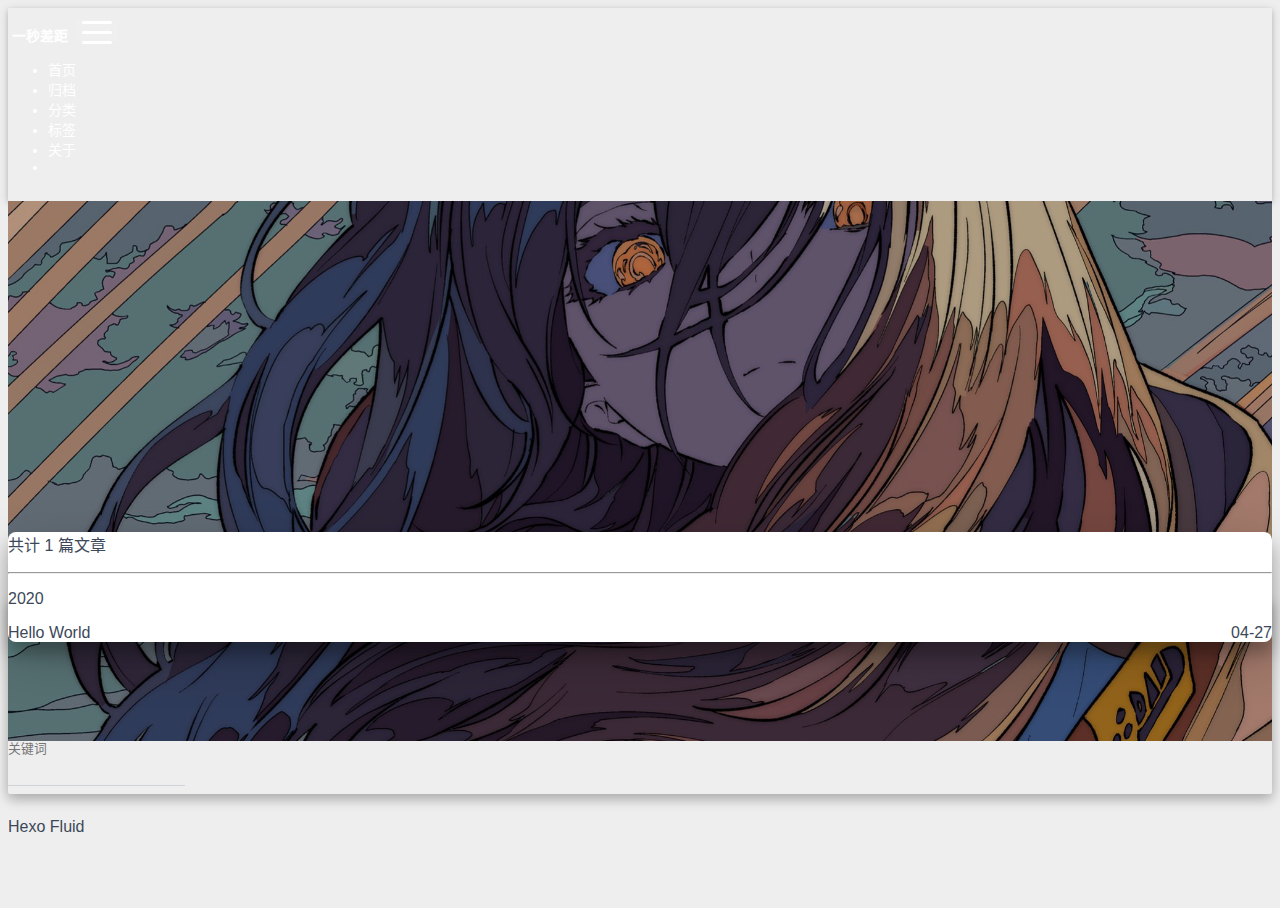
<file: archives/index.html>
<!DOCTYPE html>
<html lang="zh-CN">





<head>
  <meta charset="UTF-8">
  <link rel="apple-touch-icon" sizes="76x76" href="/img/avatar.png">
  <link rel="icon" type="image/png" href="/img/avatar.png">
  <meta name="viewport"
        content="width=device-width, initial-scale=1.0, maximum-scale=1.0, user-scalable=no, shrink-to-fit=no">
  <meta http-equiv="x-ua-compatible" content="ie=edge">
  
  <meta name="theme-color" content="#2f4154">
  <meta name="description" content="">
  <meta name="author" content="John Doe">
  <meta name="keywords" content="">
  <title>归档 - 一秒差距</title>

  <link  rel="stylesheet" href="https://cdn.staticfile.org/twitter-bootstrap/4.4.1/css/bootstrap.min.css" />
<link  rel="stylesheet" href="https://cdn.staticfile.org/github-markdown-css/4.0.0/github-markdown.min.css" />


  <link  rel="stylesheet" href="https://cdn.staticfile.org/highlight.js/9.18.1/styles/github-gist.min.css" />


<!-- 主题依赖的图标库，不要自行修改 -->

<link rel="stylesheet" href="//at.alicdn.com/t/font_1749284_fmb4a04yx8h.css">



<link rel="stylesheet" href="//at.alicdn.com/t/font_1736178_ijqayz9ro8k.css">




<link  rel="stylesheet" href="/css/main.css" />

<!-- 自定义样式保持在最底部 -->


<meta name="generator" content="Hexo 4.2.0"></head>


<body>
  <header style="height: 60vh;">
    <nav id="navbar" class="navbar fixed-top  navbar-expand-lg navbar-dark scrolling-navbar">
  <div class="container">
    <a class="navbar-brand"
       href="/">&nbsp;<strong>一秒差距</strong>&nbsp;</a>

    <button id="navbar-toggler-btn" class="navbar-toggler" type="button" data-toggle="collapse"
            data-target="#navbarSupportedContent"
            aria-controls="navbarSupportedContent" aria-expanded="false" aria-label="Toggle navigation">
      <div class="animated-icon"><span></span><span></span><span></span></div>
    </button>

    <!-- Collapsible content -->
    <div class="collapse navbar-collapse" id="navbarSupportedContent">
      <ul class="navbar-nav ml-auto text-center">
        
          
          
          
          <li class="nav-item">
            <a class="nav-link" href="/">
              <i class="iconfont icon-home-fill"></i>
              首页</a>
          </li>
        
          
          
          
          <li class="nav-item">
            <a class="nav-link" href="/archives/">
              <i class="iconfont icon-archive-fill"></i>
              归档</a>
          </li>
        
          
          
          
          <li class="nav-item">
            <a class="nav-link" href="/categories/">
              <i class="iconfont icon-category-fill"></i>
              分类</a>
          </li>
        
          
          
          
          <li class="nav-item">
            <a class="nav-link" href="/tags/">
              <i class="iconfont icon-tags-fill"></i>
              标签</a>
          </li>
        
          
          
          
          <li class="nav-item">
            <a class="nav-link" href="/about/">
              <i class="iconfont icon-user-fill"></i>
              关于</a>
          </li>
        
        
          <li class="nav-item" id="search-btn">
            <a class="nav-link" data-toggle="modal" data-target="#modalSearch">&nbsp;&nbsp;<i
                class="iconfont icon-search"></i>&nbsp;&nbsp;</a>
          </li>
        
      </ul>
    </div>
  </div>
</nav>

    <div class="view intro-2" id="background" parallax=true
         style="background: url('/img/banner.jpg') no-repeat center center;
           background-size: cover;">
      <div class="full-bg-img">
        <div class="mask flex-center" style="background-color: rgba(0, 0, 0, 0.3)">
          <div class="container text-center white-text fadeInUp">
            <span class="h2" id="subtitle">
              
            </span>

            
          </div>

          
        </div>
      </div>
    </div>
  </header>

  <main>
    
      <div class="container nopadding-md">
        <div class="py-5" id="board"
          >
          
          <div class="container">
            <div class="row">
              <div class="col-12 col-md-10 m-auto">
                

<div class="list-group">
  <p class="h4">共计 1 篇文章</p>
  <hr>
  
    
      
      <p class="h5">2020</p>
    
    <a href="/posts/4a17b156/" class="list-group-item list-group-item-action">
      <span class="archive-post-title">Hello World</span>
      <span style="float: right;">04-27</span>
    </a>
  
</div>



              </div>
            </div>
          </div>
        </div>
      </div>
    
  </main>

  
    <a id="scroll-top-button" href="#" role="button">
      <i class="iconfont icon-arrowup" aria-hidden="true"></i>
    </a>
  

  
    <div class="modal fade" id="modalSearch" tabindex="-1" role="dialog" aria-labelledby="ModalLabel"
     aria-hidden="true">
  <div class="modal-dialog modal-dialog-scrollable modal-lg" role="document">
    <div class="modal-content">
      <div class="modal-header text-center">
        <h4 class="modal-title w-100 font-weight-bold">搜索</h4>
        <button type="button" id="local-search-close" class="close" data-dismiss="modal" aria-label="Close">
          <span aria-hidden="true">&times;</span>
        </button>
      </div>
      <div class="modal-body mx-3">
        <div class="md-form mb-5">
          <input type="text" id="local-search-input" class="form-control validate">
          <label data-error="x" data-success="v"
                 for="local-search-input">关键词</label>
        </div>
        <div class="list-group" id="local-search-result"></div>
      </div>
    </div>
  </div>
</div>
  

  
    <!-- APlayer 音乐播放器 -->
    <div id="aplayer"></div>
    <script defer src="https://cdn.staticfile.org/aplayer/1.10.1/APlayer.min.js" ></script>
<link  rel="stylesheet" href="https://cdn.staticfile.org/aplayer/1.10.1/APlayer.min.css" />
<script type="text/javascript">
  var oldLoadAp = window.onload;
  window.onload = function () {
    oldLoadAp && oldLoadAp();

    new APlayer({
      container: document.getElementById('aplayer'),
      fixed: true,
      autoplay: 'false' === 'true',
      loop: 'all',
      order: 'list',
      theme: '#b7daff',
      preload: 'none',
      audio: [{"name":"彩虹","artist":"周杰伦","url":"/songs/彩虹-周杰伦.mp3","cover":"/img/zjl.jfif"}]
    });
  }
</script>

  

  

  <footer class="mt-5">
  <div class="text-center py-3">
    <div>
      <a href="https://hexo.io" target="_blank" rel="nofollow noopener"><span>Hexo</span></a>
      <i class="iconfont icon-love"></i>
      <a href="https://github.com/fluid-dev/hexo-theme-fluid" target="_blank" rel="nofollow noopener">
        <span>Fluid</span></a>
    </div>
    

    

    
  </div>
</footer>

<!-- SCRIPTS -->
<script  src="https://cdn.staticfile.org/jquery/3.4.1/jquery.min.js" ></script>
<script  src="https://cdn.staticfile.org/twitter-bootstrap/4.4.1/js/bootstrap.min.js" ></script>
<script  src="/js/main.js" ></script>


  <script  src="/js/lazyload.js" ></script>





  <script defer src="https://cdn.staticfile.org/clipboard.js/2.0.6/clipboard.min.js" ></script>
  <script  src="/js/clipboard-use.js" ></script>






<!-- Plugins -->



  <script  src="https://cdn.staticfile.org/typed.js/2.0.11/typed.min.js" ></script>
  <script>
    var typed = new Typed('#subtitle', {
      strings: [
        '  ',
        "归档&nbsp;",
      ],
      cursorChar: "_",
      typeSpeed: 70,
      loop: false,
    });
    typed.stop();
    $(document).ready(function () {
      $(".typed-cursor").addClass("h2");
      typed.start();
    });
  </script>



  <script  src="https://cdn.staticfile.org/anchor-js/4.2.2/anchor.min.js" ></script>
  <script>
    anchors.options = {
      placement: "right",
      visible: "hover",
      
    };
    var el = "h1,h2,h3,h4,h5,h6".split(",");
    var res = [];
    for (item of el) {
      res.push(".markdown-body > " + item)
    }
    anchors.add(res.join(", "))
  </script>



  <script  src="/js/local-search.js" ></script>
  <script>
    var path = "/local-search.xml";
    var inputArea = document.querySelector("#local-search-input");
    inputArea.onclick = function () {
      searchFunc(path, 'local-search-input', 'local-search-result');
      this.onclick = null
    }
  </script>




















</body>
</html>
</file>
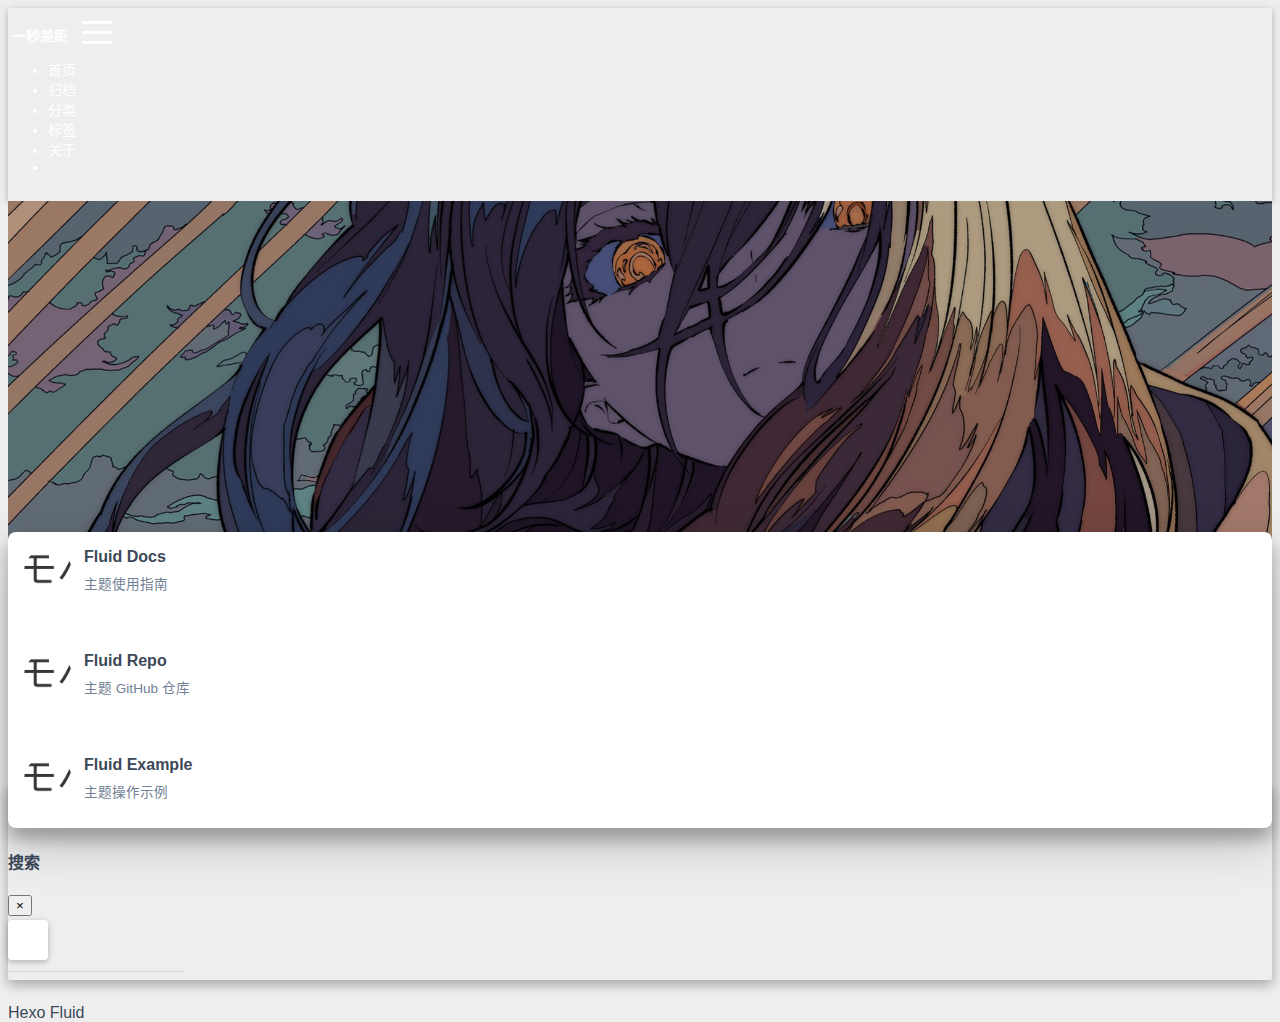
<file: links/index.html>
<!DOCTYPE html>
<html lang="zh-CN">





<head>
  <meta charset="UTF-8">
  <link rel="apple-touch-icon" sizes="76x76" href="/img/avatar.png">
  <link rel="icon" type="image/png" href="/img/avatar.png">
  <meta name="viewport"
        content="width=device-width, initial-scale=1.0, maximum-scale=1.0, user-scalable=no, shrink-to-fit=no">
  <meta http-equiv="x-ua-compatible" content="ie=edge">
  
  <meta name="theme-color" content="#2f4154">
  <meta name="description" content="">
  <meta name="author" content="John Doe">
  <meta name="keywords" content="">
  <title>友链 - 一秒差距</title>

  <link  rel="stylesheet" href="https://cdn.staticfile.org/twitter-bootstrap/4.4.1/css/bootstrap.min.css" />
<link  rel="stylesheet" href="https://cdn.staticfile.org/github-markdown-css/4.0.0/github-markdown.min.css" />


  <link  rel="stylesheet" href="https://cdn.staticfile.org/highlight.js/9.18.1/styles/github-gist.min.css" />


<!-- 主题依赖的图标库，不要自行修改 -->

<link rel="stylesheet" href="//at.alicdn.com/t/font_1749284_fmb4a04yx8h.css">



<link rel="stylesheet" href="//at.alicdn.com/t/font_1736178_ijqayz9ro8k.css">




<link  rel="stylesheet" href="/css/main.css" />

<!-- 自定义样式保持在最底部 -->


<meta name="generator" content="Hexo 4.2.0"></head>


<body>
  <header style="height: 60vh;">
    <nav id="navbar" class="navbar fixed-top  navbar-expand-lg navbar-dark scrolling-navbar">
  <div class="container">
    <a class="navbar-brand"
       href="/">&nbsp;<strong>一秒差距</strong>&nbsp;</a>

    <button id="navbar-toggler-btn" class="navbar-toggler" type="button" data-toggle="collapse"
            data-target="#navbarSupportedContent"
            aria-controls="navbarSupportedContent" aria-expanded="false" aria-label="Toggle navigation">
      <div class="animated-icon"><span></span><span></span><span></span></div>
    </button>

    <!-- Collapsible content -->
    <div class="collapse navbar-collapse" id="navbarSupportedContent">
      <ul class="navbar-nav ml-auto text-center">
        
          
          
          
          <li class="nav-item">
            <a class="nav-link" href="/">
              <i class="iconfont icon-home-fill"></i>
              首页</a>
          </li>
        
          
          
          
          <li class="nav-item">
            <a class="nav-link" href="/archives/">
              <i class="iconfont icon-archive-fill"></i>
              归档</a>
          </li>
        
          
          
          
          <li class="nav-item">
            <a class="nav-link" href="/categories/">
              <i class="iconfont icon-category-fill"></i>
              分类</a>
          </li>
        
          
          
          
          <li class="nav-item">
            <a class="nav-link" href="/tags/">
              <i class="iconfont icon-tags-fill"></i>
              标签</a>
          </li>
        
          
          
          
          <li class="nav-item">
            <a class="nav-link" href="/about/">
              <i class="iconfont icon-user-fill"></i>
              关于</a>
          </li>
        
        
          <li class="nav-item" id="search-btn">
            <a class="nav-link" data-toggle="modal" data-target="#modalSearch">&nbsp;&nbsp;<i
                class="iconfont icon-search"></i>&nbsp;&nbsp;</a>
          </li>
        
      </ul>
    </div>
  </div>
</nav>

    <div class="view intro-2" id="background" parallax=true
         style="background: url('/img/banner.jpg') no-repeat center center;
           background-size: cover;">
      <div class="full-bg-img">
        <div class="mask flex-center" style="background-color: rgba(0, 0, 0, 0.3)">
          <div class="container text-center white-text fadeInUp">
            <span class="h2" id="subtitle">
              
            </span>

            
          </div>

          
        </div>
      </div>
    </div>
  </header>

  <main>
    
      <div class="container nopadding-md">
        <div class="py-5" id="board"
          >
          
          <div class="container">
            <div class="row">
              <div class="col-12 col-md-10 m-auto">
                

<div class="row links">
  
    
    <div class="card col-lg-4 col-md-6 col-sm-12">
      <a href="https://hexo.fluid-dev.com/docs/" class="card-body hover-with-bg" target="_blank" rel="noopener">
        <div class="card-content">
          
            <div class="link-avatar my-auto">
              <img src="/img/favicon.png" srcset="/img/loading.gif" alt="Fluid Docs" />
            </div>
          
          <div class="link-text">
            <div class="link-title">Fluid Docs</div>
            <div class="link-intro">主题使用指南</div>
          </div>
        </div>
      </a>
    </div>
  
    
    <div class="card col-lg-4 col-md-6 col-sm-12">
      <a href="https://github.com/fluid-dev/hexo-theme-fluid" class="card-body hover-with-bg" target="_blank" rel="noopener">
        <div class="card-content">
          
            <div class="link-avatar my-auto">
              <img src="/img/favicon.png" srcset="/img/loading.gif" alt="Fluid Repo" />
            </div>
          
          <div class="link-text">
            <div class="link-title">Fluid Repo</div>
            <div class="link-intro">主题 GitHub 仓库</div>
          </div>
        </div>
      </a>
    </div>
  
    
    <div class="card col-lg-4 col-md-6 col-sm-12">
      <a href="https://hexo.fluid-dev.com/docs/example/" class="card-body hover-with-bg" target="_blank" rel="noopener">
        <div class="card-content">
          
            <div class="link-avatar my-auto">
              <img src="/img/favicon.png" srcset="/img/loading.gif" alt="Fluid Example" />
            </div>
          
          <div class="link-text">
            <div class="link-title">Fluid Example</div>
            <div class="link-intro">主题操作示例</div>
          </div>
        </div>
      </a>
    </div>
  
</div>

              </div>
            </div>
          </div>
        </div>
      </div>
    
  </main>

  
    <a id="scroll-top-button" href="#" role="button">
      <i class="iconfont icon-arrowup" aria-hidden="true"></i>
    </a>
  

  
    <div class="modal fade" id="modalSearch" tabindex="-1" role="dialog" aria-labelledby="ModalLabel"
     aria-hidden="true">
  <div class="modal-dialog modal-dialog-scrollable modal-lg" role="document">
    <div class="modal-content">
      <div class="modal-header text-center">
        <h4 class="modal-title w-100 font-weight-bold">搜索</h4>
        <button type="button" id="local-search-close" class="close" data-dismiss="modal" aria-label="Close">
          <span aria-hidden="true">&times;</span>
        </button>
      </div>
      <div class="modal-body mx-3">
        <div class="md-form mb-5">
          <input type="text" id="local-search-input" class="form-control validate">
          <label data-error="x" data-success="v"
                 for="local-search-input">关键词</label>
        </div>
        <div class="list-group" id="local-search-result"></div>
      </div>
    </div>
  </div>
</div>
  

  
    <!-- APlayer 音乐播放器 -->
    <div id="aplayer"></div>
    <script defer src="https://cdn.staticfile.org/aplayer/1.10.1/APlayer.min.js" ></script>
<link  rel="stylesheet" href="https://cdn.staticfile.org/aplayer/1.10.1/APlayer.min.css" />
<script type="text/javascript">
  var oldLoadAp = window.onload;
  window.onload = function () {
    oldLoadAp && oldLoadAp();

    new APlayer({
      container: document.getElementById('aplayer'),
      fixed: true,
      autoplay: 'false' === 'true',
      loop: 'all',
      order: 'list',
      theme: '#b7daff',
      preload: 'none',
      audio: [{"name":"彩虹","artist":"周杰伦","url":"/songs/彩虹-周杰伦.mp3","cover":"/img/zjl.jfif"}]
    });
  }
</script>

  

  

  <footer class="mt-5">
  <div class="text-center py-3">
    <div>
      <a href="https://hexo.io" target="_blank" rel="nofollow noopener"><span>Hexo</span></a>
      <i class="iconfont icon-love"></i>
      <a href="https://github.com/fluid-dev/hexo-theme-fluid" target="_blank" rel="nofollow noopener">
        <span>Fluid</span></a>
    </div>
    

    

    
  </div>
</footer>

<!-- SCRIPTS -->
<script  src="https://cdn.staticfile.org/jquery/3.4.1/jquery.min.js" ></script>
<script  src="https://cdn.staticfile.org/twitter-bootstrap/4.4.1/js/bootstrap.min.js" ></script>
<script  src="/js/main.js" ></script>


  <script  src="/js/lazyload.js" ></script>





  <script defer src="https://cdn.staticfile.org/clipboard.js/2.0.6/clipboard.min.js" ></script>
  <script  src="/js/clipboard-use.js" ></script>






<!-- Plugins -->



  <script  src="https://cdn.staticfile.org/typed.js/2.0.11/typed.min.js" ></script>
  <script>
    var typed = new Typed('#subtitle', {
      strings: [
        '  ',
        "友情链接&nbsp;",
      ],
      cursorChar: "_",
      typeSpeed: 70,
      loop: false,
    });
    typed.stop();
    $(document).ready(function () {
      $(".typed-cursor").addClass("h2");
      typed.start();
    });
  </script>



  <script  src="https://cdn.staticfile.org/anchor-js/4.2.2/anchor.min.js" ></script>
  <script>
    anchors.options = {
      placement: "right",
      visible: "hover",
      
    };
    var el = "h1,h2,h3,h4,h5,h6".split(",");
    var res = [];
    for (item of el) {
      res.push(".markdown-body > " + item)
    }
    anchors.add(res.join(", "))
  </script>



  <script  src="/js/local-search.js" ></script>
  <script>
    var path = "/local-search.xml";
    var inputArea = document.querySelector("#local-search-input");
    inputArea.onclick = function () {
      searchFunc(path, 'local-search-input', 'local-search-result');
      this.onclick = null
    }
  </script>




















</body>
</html>
</file>
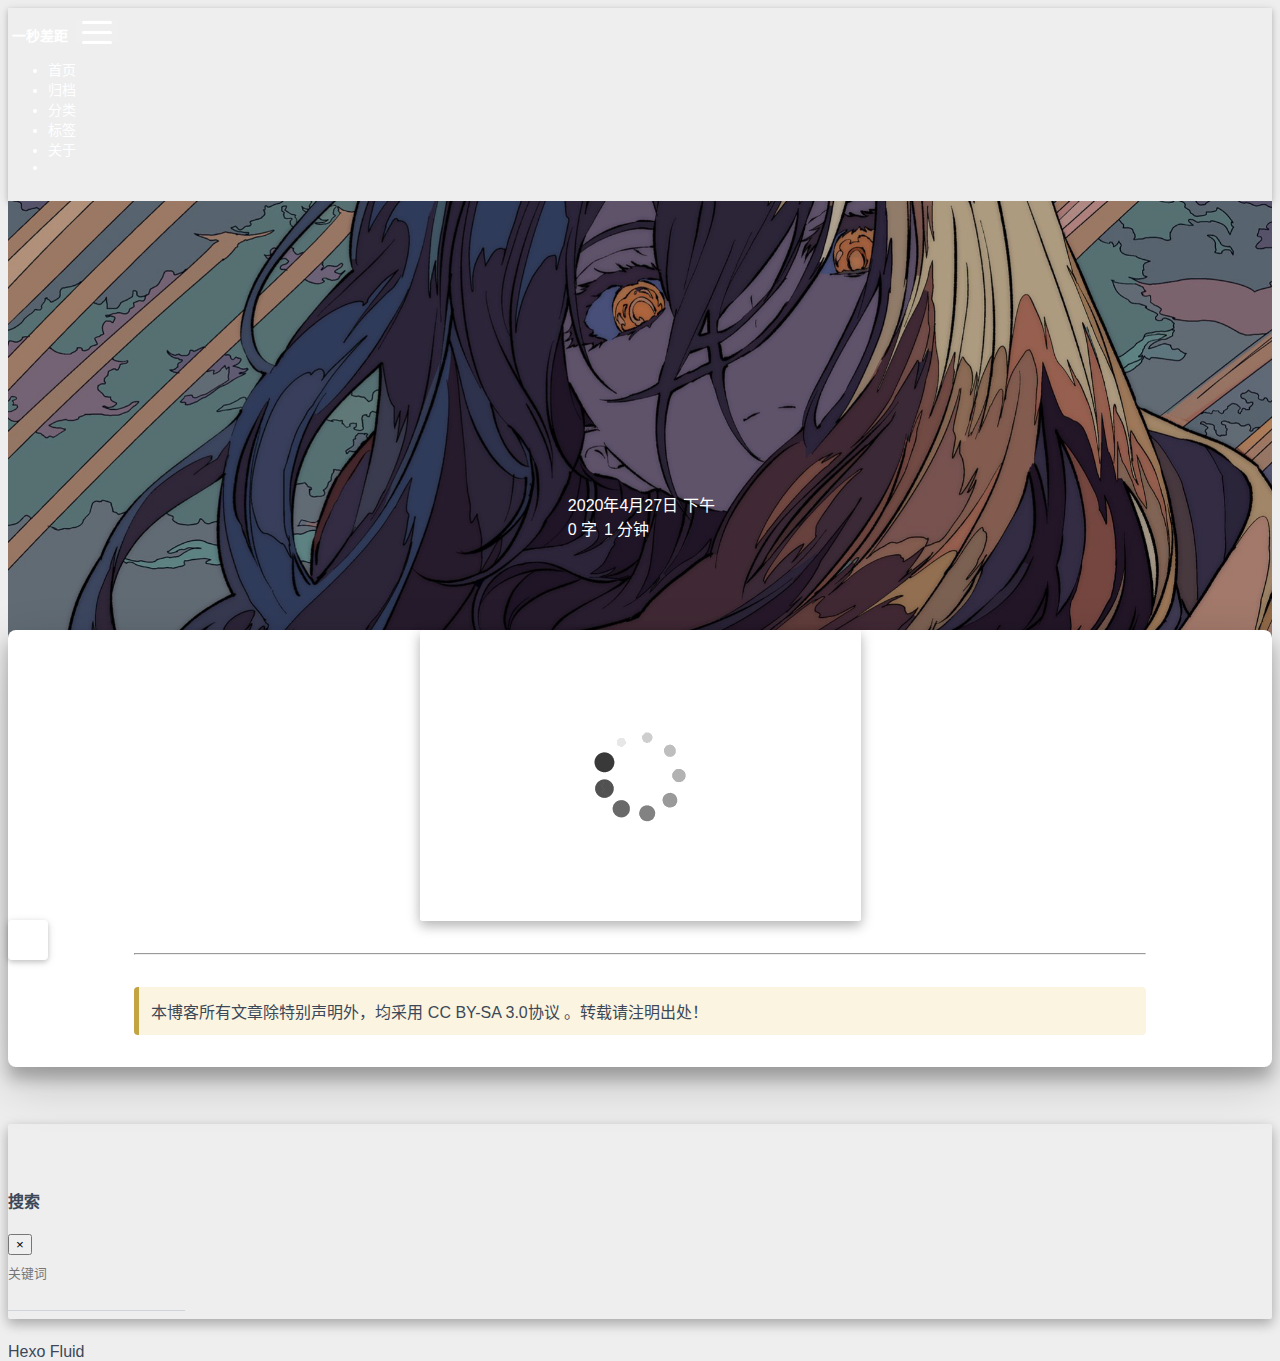
<file: posts/4a17b156/index.html>
<!DOCTYPE html>
<html lang="zh-CN">





<head>
  <meta charset="UTF-8">
  <link rel="apple-touch-icon" sizes="76x76" href="/img/avatar.png">
  <link rel="icon" type="image/png" href="/img/avatar.png">
  <meta name="viewport"
        content="width=device-width, initial-scale=1.0, maximum-scale=1.0, user-scalable=no, shrink-to-fit=no">
  <meta http-equiv="x-ua-compatible" content="ie=edge">
  
  <meta name="theme-color" content="#2f4154">
  <meta name="description" content="">
  <meta name="author" content="John Doe">
  <meta name="keywords" content="">
  <title>Hello World - 一秒差距</title>

  <link  rel="stylesheet" href="https://cdn.staticfile.org/twitter-bootstrap/4.4.1/css/bootstrap.min.css" />
<link  rel="stylesheet" href="https://cdn.staticfile.org/github-markdown-css/4.0.0/github-markdown.min.css" />


  <link  rel="stylesheet" href="https://cdn.staticfile.org/highlight.js/9.18.1/styles/github-gist.min.css" />


<!-- 主题依赖的图标库，不要自行修改 -->

<link rel="stylesheet" href="//at.alicdn.com/t/font_1749284_fmb4a04yx8h.css">



<link rel="stylesheet" href="//at.alicdn.com/t/font_1736178_ijqayz9ro8k.css">




<link  rel="stylesheet" href="/css/main.css" />

<!-- 自定义样式保持在最底部 -->


<meta name="generator" content="Hexo 4.2.0"></head>


<body>
  <header style="height: 70vh;">
    <nav id="navbar" class="navbar fixed-top  navbar-expand-lg navbar-dark scrolling-navbar">
  <div class="container">
    <a class="navbar-brand"
       href="/">&nbsp;<strong>一秒差距</strong>&nbsp;</a>

    <button id="navbar-toggler-btn" class="navbar-toggler" type="button" data-toggle="collapse"
            data-target="#navbarSupportedContent"
            aria-controls="navbarSupportedContent" aria-expanded="false" aria-label="Toggle navigation">
      <div class="animated-icon"><span></span><span></span><span></span></div>
    </button>

    <!-- Collapsible content -->
    <div class="collapse navbar-collapse" id="navbarSupportedContent">
      <ul class="navbar-nav ml-auto text-center">
        
          
          
          
          <li class="nav-item">
            <a class="nav-link" href="/">
              <i class="iconfont icon-home-fill"></i>
              首页</a>
          </li>
        
          
          
          
          <li class="nav-item">
            <a class="nav-link" href="/archives/">
              <i class="iconfont icon-archive-fill"></i>
              归档</a>
          </li>
        
          
          
          
          <li class="nav-item">
            <a class="nav-link" href="/categories/">
              <i class="iconfont icon-category-fill"></i>
              分类</a>
          </li>
        
          
          
          
          <li class="nav-item">
            <a class="nav-link" href="/tags/">
              <i class="iconfont icon-tags-fill"></i>
              标签</a>
          </li>
        
          
          
          
          <li class="nav-item">
            <a class="nav-link" href="/about/">
              <i class="iconfont icon-user-fill"></i>
              关于</a>
          </li>
        
        
          <li class="nav-item" id="search-btn">
            <a class="nav-link" data-toggle="modal" data-target="#modalSearch">&nbsp;&nbsp;<i
                class="iconfont icon-search"></i>&nbsp;&nbsp;</a>
          </li>
        
      </ul>
    </div>
  </div>
</nav>

    <div class="view intro-2" id="background" parallax=true
         style="background: url('/img/banner.jpg') no-repeat center center;
           background-size: cover;">
      <div class="full-bg-img">
        <div class="mask flex-center" style="background-color: rgba(0, 0, 0, 0.3)">
          <div class="container text-center white-text fadeInUp">
            <span class="h2" id="subtitle">
              
            </span>

            
              
                <div class="mt-3 post-meta">
                  <i class="iconfont icon-date-fill" aria-hidden="true"></i>
                  <time datetime="2020-04-27 16:02">
                    2020年4月27日 下午
                  </time>
                </div>
              

              <div class="mt-1">
                
                  
                  <span class="post-meta mr-2">
                    <i class="iconfont icon-chart"></i>
                    0 字
                  </span>
                

                
                  
                  <span class="post-meta mr-2">
                      <i class="iconfont icon-clock-fill"></i>
                    
                    
                    1
                     分钟
                  </span>
                

                
              </div>
            
          </div>

          
        </div>
      </div>
    </div>
  </header>

  <main>
    
      

<div class="container-fluid">
  <div class="row">
    <div class="d-none d-lg-block col-lg-2"></div>
    <div class="col-lg-8 nopadding-md">
      <div class="container nopadding-md" id="board-ctn">
        <div class="py-5" id="board">
          <div class="post-content mx-auto" id="post">
            
            <article class="markdown-body">
              <p><img src="https://i.loli.net/2020/04/27/gHTor3zfKsSdO8Y.png" srcset="/img/loading.gif" alt="001.jpg"></p>

            </article>
            <hr>
            <div>
              <div class="post-metas mb-3">
                
                
              </div>
              
                <p class="note note-warning">本博客所有文章除特别声明外，均采用 <a href="https://zh.wikipedia.org/wiki/Wikipedia:CC_BY-SA_3.0%E5%8D%8F%E8%AE%AE%E6%96%87%E6%9C%AC" target="_blank" rel="nofollow noopener noopener">CC BY-SA 3.0协议</a> 。转载请注明出处！</p>
              
              
                <div class="post-prevnext row">
                  <div class="post-prev col-6">
                    
                    
                  </div>
                  <div class="post-next col-6">
                    
                    
                  </div>
                </div>
              
            </div>

            
          </div>
        </div>
      </div>
    </div>
    
      <div class="d-none d-lg-block col-lg-2 toc-container" id="toc-ctn">
        <div id="toc">
  <p class="toc-header"><i class="iconfont icon-list"></i>&nbsp;目录</p>
  <div id="tocbot"></div>
</div>

      </div>
    
  </div>
</div>

<!-- Custom -->


    
  </main>

  
    <a id="scroll-top-button" href="#" role="button">
      <i class="iconfont icon-arrowup" aria-hidden="true"></i>
    </a>
  

  
    <div class="modal fade" id="modalSearch" tabindex="-1" role="dialog" aria-labelledby="ModalLabel"
     aria-hidden="true">
  <div class="modal-dialog modal-dialog-scrollable modal-lg" role="document">
    <div class="modal-content">
      <div class="modal-header text-center">
        <h4 class="modal-title w-100 font-weight-bold">搜索</h4>
        <button type="button" id="local-search-close" class="close" data-dismiss="modal" aria-label="Close">
          <span aria-hidden="true">&times;</span>
        </button>
      </div>
      <div class="modal-body mx-3">
        <div class="md-form mb-5">
          <input type="text" id="local-search-input" class="form-control validate">
          <label data-error="x" data-success="v"
                 for="local-search-input">关键词</label>
        </div>
        <div class="list-group" id="local-search-result"></div>
      </div>
    </div>
  </div>
</div>
  

  
    <!-- APlayer 音乐播放器 -->
    <div id="aplayer"></div>
    <script defer src="https://cdn.staticfile.org/aplayer/1.10.1/APlayer.min.js" ></script>
<link  rel="stylesheet" href="https://cdn.staticfile.org/aplayer/1.10.1/APlayer.min.css" />
<script type="text/javascript">
  var oldLoadAp = window.onload;
  window.onload = function () {
    oldLoadAp && oldLoadAp();

    new APlayer({
      container: document.getElementById('aplayer'),
      fixed: true,
      autoplay: 'false' === 'true',
      loop: 'all',
      order: 'list',
      theme: '#b7daff',
      preload: 'none',
      audio: [{"name":"彩虹","artist":"周杰伦","url":"/songs/彩虹-周杰伦.mp3","cover":"/img/zjl.jfif"}]
    });
  }
</script>

  

  

  <footer class="mt-5">
  <div class="text-center py-3">
    <div>
      <a href="https://hexo.io" target="_blank" rel="nofollow noopener"><span>Hexo</span></a>
      <i class="iconfont icon-love"></i>
      <a href="https://github.com/fluid-dev/hexo-theme-fluid" target="_blank" rel="nofollow noopener">
        <span>Fluid</span></a>
    </div>
    

    

    
  </div>
</footer>

<!-- SCRIPTS -->
<script  src="https://cdn.staticfile.org/jquery/3.4.1/jquery.min.js" ></script>
<script  src="https://cdn.staticfile.org/twitter-bootstrap/4.4.1/js/bootstrap.min.js" ></script>
<script  src="/js/main.js" ></script>


  <script  src="/js/lazyload.js" ></script>



  
  <script  src="https://cdn.staticfile.org/tocbot/4.11.1/tocbot.min.js" ></script>
  <script>
    $(document).ready(function () {
      var boardCtn = $('#board-ctn');
      var boardTop = boardCtn.offset().top;

      tocbot.init({
        tocSelector: '#tocbot',
        contentSelector: '.post-content',
        headingSelector: 'h1,h2,h3,h4,h5,h6',
        linkClass: 'tocbot-link',
        activeLinkClass: 'tocbot-active-link',
        listClass: 'tocbot-list',
        isCollapsedClass: 'tocbot-is-collapsed',
        collapsibleClass: 'tocbot-is-collapsible',
        collapseDepth: 0,
        scrollSmooth: true,
        headingsOffset: -boardTop
      });
      if ($('.toc-list-item').length > 0) {
        $('#toc').css('visibility', 'visible');
      }
    });
  </script>





  <script defer src="https://cdn.staticfile.org/clipboard.js/2.0.6/clipboard.min.js" ></script>
  <script  src="/js/clipboard-use.js" ></script>






<!-- Plugins -->



  <script  src="https://cdn.staticfile.org/typed.js/2.0.11/typed.min.js" ></script>
  <script>
    var typed = new Typed('#subtitle', {
      strings: [
        '  ',
        "Hello World&nbsp;",
      ],
      cursorChar: "_",
      typeSpeed: 70,
      loop: false,
    });
    typed.stop();
    $(document).ready(function () {
      $(".typed-cursor").addClass("h2");
      typed.start();
    });
  </script>



  <script  src="https://cdn.staticfile.org/anchor-js/4.2.2/anchor.min.js" ></script>
  <script>
    anchors.options = {
      placement: "right",
      visible: "hover",
      
    };
    var el = "h1,h2,h3,h4,h5,h6".split(",");
    var res = [];
    for (item of el) {
      res.push(".markdown-body > " + item)
    }
    anchors.add(res.join(", "))
  </script>



  <script  src="/js/local-search.js" ></script>
  <script>
    var path = "/local-search.xml";
    var inputArea = document.querySelector("#local-search-input");
    inputArea.onclick = function () {
      searchFunc(path, 'local-search-input', 'local-search-result');
      this.onclick = null
    }
  </script>



  <script  src="https://cdn.staticfile.org/fancybox/3.5.7/jquery.fancybox.min.js" ></script>
  <link  rel="stylesheet" href="https://cdn.staticfile.org/fancybox/3.5.7/jquery.fancybox.min.css" />

  <script>
    $('#post img:not(.no-zoom img, img[no-zoom]), img[zoom]').each(
      function () {
        var element = document.createElement('a');
        $(element).attr('data-fancybox', 'images');
        $(element).attr('href', $(this).attr('src'));
        $(this).wrap(element);
      }
    );
  </script>


















</body>
</html>
</file>
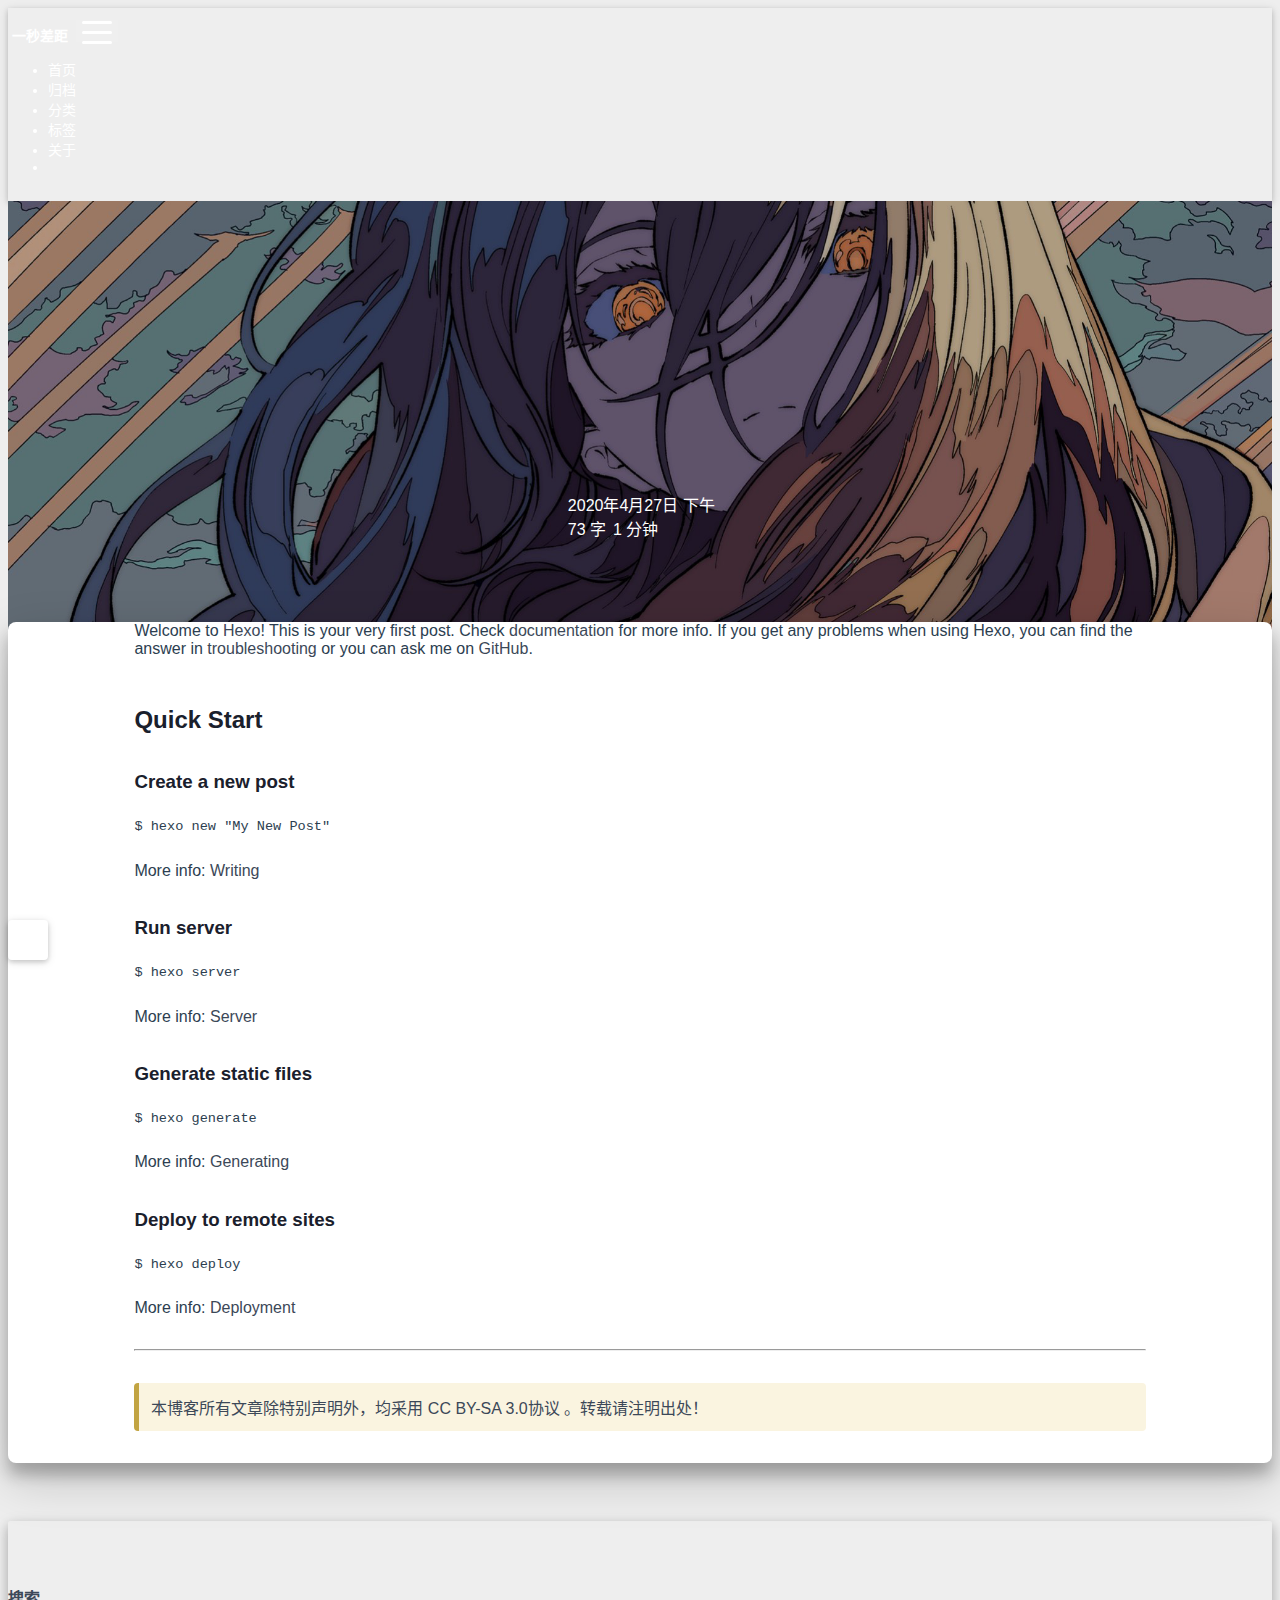
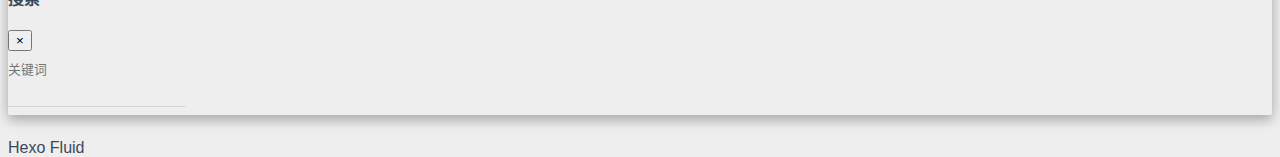
<file: 2020/04/27/hello-world/index.html>
<!DOCTYPE html>
<html lang="zh-CN">





<head>
  <meta charset="UTF-8">
  <link rel="apple-touch-icon" sizes="76x76" href="/img/avatar.png">
  <link rel="icon" type="image/png" href="/img/avatar.png">
  <meta name="viewport"
        content="width=device-width, initial-scale=1.0, maximum-scale=1.0, user-scalable=no, shrink-to-fit=no">
  <meta http-equiv="x-ua-compatible" content="ie=edge">
  
  <meta name="theme-color" content="#2f4154">
  <meta name="description" content="">
  <meta name="author" content="John Doe">
  <meta name="keywords" content="">
  <title>Hello World - 一秒差距</title>

  <link  rel="stylesheet" href="https://cdn.staticfile.org/twitter-bootstrap/4.4.1/css/bootstrap.min.css" />
<link  rel="stylesheet" href="https://cdn.staticfile.org/github-markdown-css/4.0.0/github-markdown.min.css" />


  <link  rel="stylesheet" href="https://cdn.staticfile.org/highlight.js/9.18.1/styles/github-gist.min.css" />


<!-- 主题依赖的图标库，不要自行修改 -->

<link rel="stylesheet" href="//at.alicdn.com/t/font_1749284_fmb4a04yx8h.css">



<link rel="stylesheet" href="//at.alicdn.com/t/font_1736178_ijqayz9ro8k.css">




<link  rel="stylesheet" href="/css/main.css" />

<!-- 自定义样式保持在最底部 -->


<meta name="generator" content="Hexo 4.2.0"></head>


<body>
  <header style="height: 70vh;">
    <nav id="navbar" class="navbar fixed-top  navbar-expand-lg navbar-dark scrolling-navbar">
  <div class="container">
    <a class="navbar-brand"
       href="/">&nbsp;<strong>一秒差距</strong>&nbsp;</a>

    <button id="navbar-toggler-btn" class="navbar-toggler" type="button" data-toggle="collapse"
            data-target="#navbarSupportedContent"
            aria-controls="navbarSupportedContent" aria-expanded="false" aria-label="Toggle navigation">
      <div class="animated-icon"><span></span><span></span><span></span></div>
    </button>

    <!-- Collapsible content -->
    <div class="collapse navbar-collapse" id="navbarSupportedContent">
      <ul class="navbar-nav ml-auto text-center">
        
          
          
          
          <li class="nav-item">
            <a class="nav-link" href="/">
              <i class="iconfont icon-home-fill"></i>
              首页</a>
          </li>
        
          
          
          
          <li class="nav-item">
            <a class="nav-link" href="/archives/">
              <i class="iconfont icon-archive-fill"></i>
              归档</a>
          </li>
        
          
          
          
          <li class="nav-item">
            <a class="nav-link" href="/categories/">
              <i class="iconfont icon-category-fill"></i>
              分类</a>
          </li>
        
          
          
          
          <li class="nav-item">
            <a class="nav-link" href="/tags/">
              <i class="iconfont icon-tags-fill"></i>
              标签</a>
          </li>
        
          
          
          
          <li class="nav-item">
            <a class="nav-link" href="/about/">
              <i class="iconfont icon-user-fill"></i>
              关于</a>
          </li>
        
        
          <li class="nav-item" id="search-btn">
            <a class="nav-link" data-toggle="modal" data-target="#modalSearch">&nbsp;&nbsp;<i
                class="iconfont icon-search"></i>&nbsp;&nbsp;</a>
          </li>
        
      </ul>
    </div>
  </div>
</nav>

    <div class="view intro-2" id="background" parallax=true
         style="background: url('/img/banner.jpg') no-repeat center center;
           background-size: cover;">
      <div class="full-bg-img">
        <div class="mask flex-center" style="background-color: rgba(0, 0, 0, 0.3)">
          <div class="container text-center white-text fadeInUp">
            <span class="h2" id="subtitle">
              
            </span>

            
              
                <div class="mt-3 post-meta">
                  <i class="iconfont icon-date-fill" aria-hidden="true"></i>
                  <time datetime="2020-04-27 16:02">
                    2020年4月27日 下午
                  </time>
                </div>
              

              <div class="mt-1">
                
                  
                  <span class="post-meta mr-2">
                    <i class="iconfont icon-chart"></i>
                    73 字
                  </span>
                

                
                  
                  <span class="post-meta mr-2">
                      <i class="iconfont icon-clock-fill"></i>
                    
                    
                    1
                     分钟
                  </span>
                

                
              </div>
            
          </div>

          
        </div>
      </div>
    </div>
  </header>

  <main>
    
      

<div class="container-fluid">
  <div class="row">
    <div class="d-none d-lg-block col-lg-2"></div>
    <div class="col-lg-8 nopadding-md">
      <div class="container nopadding-md" id="board-ctn">
        <div class="py-5" id="board">
          <div class="post-content mx-auto" id="post">
            
            <article class="markdown-body">
              <p>Welcome to <a href="https://hexo.io/" target="_blank" rel="noopener">Hexo</a>! This is your very first post. Check <a href="https://hexo.io/docs/" target="_blank" rel="noopener">documentation</a> for more info. If you get any problems when using Hexo, you can find the answer in <a href="https://hexo.io/docs/troubleshooting.html" target="_blank" rel="noopener">troubleshooting</a> or you can ask me on <a href="https://github.com/hexojs/hexo/issues" target="_blank" rel="noopener">GitHub</a>.</p>
<h2 id="Quick-Start"><a href="#Quick-Start" class="headerlink" title="Quick Start"></a>Quick Start</h2><h3 id="Create-a-new-post"><a href="#Create-a-new-post" class="headerlink" title="Create a new post"></a>Create a new post</h3><pre><code class="hljs bash">$ hexo new <span class="hljs-string">"My New Post"</span></code></pre>

<p>More info: <a href="https://hexo.io/docs/writing.html" target="_blank" rel="noopener">Writing</a></p>
<h3 id="Run-server"><a href="#Run-server" class="headerlink" title="Run server"></a>Run server</h3><pre><code class="hljs bash">$ hexo server</code></pre>

<p>More info: <a href="https://hexo.io/docs/server.html" target="_blank" rel="noopener">Server</a></p>
<h3 id="Generate-static-files"><a href="#Generate-static-files" class="headerlink" title="Generate static files"></a>Generate static files</h3><pre><code class="hljs bash">$ hexo generate</code></pre>

<p>More info: <a href="https://hexo.io/docs/generating.html" target="_blank" rel="noopener">Generating</a></p>
<h3 id="Deploy-to-remote-sites"><a href="#Deploy-to-remote-sites" class="headerlink" title="Deploy to remote sites"></a>Deploy to remote sites</h3><pre><code class="hljs bash">$ hexo deploy</code></pre>

<p>More info: <a href="https://hexo.io/docs/one-command-deployment.html" target="_blank" rel="noopener">Deployment</a></p>

            </article>
            <hr>
            <div>
              <div class="post-metas mb-3">
                
                
              </div>
              
                <p class="note note-warning">本博客所有文章除特别声明外，均采用 <a href="https://zh.wikipedia.org/wiki/Wikipedia:CC_BY-SA_3.0%E5%8D%8F%E8%AE%AE%E6%96%87%E6%9C%AC" target="_blank" rel="nofollow noopener noopener">CC BY-SA 3.0协议</a> 。转载请注明出处！</p>
              
              
                <div class="post-prevnext row">
                  <div class="post-prev col-6">
                    
                    
                  </div>
                  <div class="post-next col-6">
                    
                    
                  </div>
                </div>
              
            </div>

            
          </div>
        </div>
      </div>
    </div>
    
      <div class="d-none d-lg-block col-lg-2 toc-container" id="toc-ctn">
        <div id="toc">
  <p class="toc-header"><i class="iconfont icon-list"></i>&nbsp;目录</p>
  <div id="tocbot"></div>
</div>

      </div>
    
  </div>
</div>

<!-- Custom -->


    
  </main>

  
    <a id="scroll-top-button" href="#" role="button">
      <i class="iconfont icon-arrowup" aria-hidden="true"></i>
    </a>
  

  
    <div class="modal fade" id="modalSearch" tabindex="-1" role="dialog" aria-labelledby="ModalLabel"
     aria-hidden="true">
  <div class="modal-dialog modal-dialog-scrollable modal-lg" role="document">
    <div class="modal-content">
      <div class="modal-header text-center">
        <h4 class="modal-title w-100 font-weight-bold">搜索</h4>
        <button type="button" id="local-search-close" class="close" data-dismiss="modal" aria-label="Close">
          <span aria-hidden="true">&times;</span>
        </button>
      </div>
      <div class="modal-body mx-3">
        <div class="md-form mb-5">
          <input type="text" id="local-search-input" class="form-control validate">
          <label data-error="x" data-success="v"
                 for="local-search-input">关键词</label>
        </div>
        <div class="list-group" id="local-search-result"></div>
      </div>
    </div>
  </div>
</div>
  

  
    <!-- APlayer 音乐播放器 -->
    <div id="aplayer"></div>
    <script defer src="https://cdn.staticfile.org/aplayer/1.10.1/APlayer.min.js" ></script>
<link  rel="stylesheet" href="https://cdn.staticfile.org/aplayer/1.10.1/APlayer.min.css" />
<script type="text/javascript">
  var oldLoadAp = window.onload;
  window.onload = function () {
    oldLoadAp && oldLoadAp();

    new APlayer({
      container: document.getElementById('aplayer'),
      fixed: true,
      autoplay: 'false' === 'true',
      loop: 'all',
      order: 'list',
      theme: '#b7daff',
      preload: 'none',
      audio: [{"name":"彩虹","artist":"周杰伦","url":"/songs/彩虹-周杰伦.mp3","cover":"/img/zjl.jfif"}]
    });
  }
</script>

  

  

  <footer class="mt-5">
  <div class="text-center py-3">
    <div>
      <a href="https://hexo.io" target="_blank" rel="nofollow noopener"><span>Hexo</span></a>
      <i class="iconfont icon-love"></i>
      <a href="https://github.com/fluid-dev/hexo-theme-fluid" target="_blank" rel="nofollow noopener">
        <span>Fluid</span></a>
    </div>
    

    

    
  </div>
</footer>

<!-- SCRIPTS -->
<script  src="https://cdn.staticfile.org/jquery/3.4.1/jquery.min.js" ></script>
<script  src="https://cdn.staticfile.org/twitter-bootstrap/4.4.1/js/bootstrap.min.js" ></script>
<script  src="/js/main.js" ></script>


  <script  src="/js/lazyload.js" ></script>



  
  <script  src="https://cdn.staticfile.org/tocbot/4.11.1/tocbot.min.js" ></script>
  <script>
    $(document).ready(function () {
      var boardCtn = $('#board-ctn');
      var boardTop = boardCtn.offset().top;

      tocbot.init({
        tocSelector: '#tocbot',
        contentSelector: '.post-content',
        headingSelector: 'h1,h2,h3,h4,h5,h6',
        linkClass: 'tocbot-link',
        activeLinkClass: 'tocbot-active-link',
        listClass: 'tocbot-list',
        isCollapsedClass: 'tocbot-is-collapsed',
        collapsibleClass: 'tocbot-is-collapsible',
        collapseDepth: 0,
        scrollSmooth: true,
        headingsOffset: -boardTop
      });
      if ($('.toc-list-item').length > 0) {
        $('#toc').css('visibility', 'visible');
      }
    });
  </script>





  <script defer src="https://cdn.staticfile.org/clipboard.js/2.0.6/clipboard.min.js" ></script>
  <script  src="/js/clipboard-use.js" ></script>






<!-- Plugins -->



  <script  src="https://cdn.staticfile.org/typed.js/2.0.11/typed.min.js" ></script>
  <script>
    var typed = new Typed('#subtitle', {
      strings: [
        '  ',
        "Hello World&nbsp;",
      ],
      cursorChar: "_",
      typeSpeed: 70,
      loop: false,
    });
    typed.stop();
    $(document).ready(function () {
      $(".typed-cursor").addClass("h2");
      typed.start();
    });
  </script>



  <script  src="https://cdn.staticfile.org/anchor-js/4.2.2/anchor.min.js" ></script>
  <script>
    anchors.options = {
      placement: "right",
      visible: "hover",
      
    };
    var el = "h1,h2,h3,h4,h5,h6".split(",");
    var res = [];
    for (item of el) {
      res.push(".markdown-body > " + item)
    }
    anchors.add(res.join(", "))
  </script>



  <script  src="/js/local-search.js" ></script>
  <script>
    var path = "/local-search.xml";
    var inputArea = document.querySelector("#local-search-input");
    inputArea.onclick = function () {
      searchFunc(path, 'local-search-input', 'local-search-result');
      this.onclick = null
    }
  </script>



  <script  src="https://cdn.staticfile.org/fancybox/3.5.7/jquery.fancybox.min.js" ></script>
  <link  rel="stylesheet" href="https://cdn.staticfile.org/fancybox/3.5.7/jquery.fancybox.min.css" />

  <script>
    $('#post img:not(.no-zoom img, img[no-zoom]), img[zoom]').each(
      function () {
        var element = document.createElement('a');
        $(element).attr('data-fancybox', 'images');
        $(element).attr('href', $(this).attr('src'));
        $(this).wrap(element);
      }
    );
  </script>


















</body>
</html>
</file>
<file: css/main.css>
html,
body {
  font-size: 16px;
  font-family: "SF Pro SC", "SF Pro Text", "SF Pro Icons", PingFang SC, Lantinghei SC, Microsoft Yahei, Hiragino Sans GB, Microsoft Sans Serif, WenQuanYi Micro Hei, sans-serif;
}
html,
body,
header,
.view {
  height: 100%;
  overflow-wrap: break-word;
}
body {
  background-color: #eee;
  color: #3c4858;
}
body a {
  color: #3c4858;
  text-decoration: none;
  cursor: pointer;
  transition-duration: 0.2s;
  transition-timing-function: ease-in-out;
}
body a:hover {
  color: #1abc9c;
  text-decoration: none;
  transition-duration: 0.2s;
  transition-timing-function: ease-in-out;
}
img[srcset] {
  object-fit: cover;
}
.hover-with-bg {
  display: inline-block;
  padding: 0.45rem;
}
.hover-with-bg:hover {
  background-color: #ebedef;
  transition-duration: 0.2s;
  transition-timing-function: ease-in-out;
  border-radius: 0.15rem;
}
.visitors {
  font-size: 0.8em;
  padding: 0.45rem;
  float: right;
}
#board {
  position: relative;
  margin-top: -2rem;
  background-color: #fff;
  border-radius: 0.5rem;
  z-index: 3;
  -webkit-box-shadow: 0 12px 15px 0 rgba(0,0,0,0.24), 0 17px 50px 0 rgba(0,0,0,0.19);
  box-shadow: 0 12px 15px 0 rgba(0,0,0,0.24), 0 17px 50px 0 rgba(0,0,0,0.19);
}
.view {
  position: relative;
  overflow: hidden;
  cursor: default;
}
.view .mask {
  position: absolute;
  width: 100%;
  height: 100%;
  background-color: rgba(0,0,0,0.3);
}
.container-fluid {
  padding-left: 0;
  padding-right: 0;
}
.container-fluid .row {
  margin-left: 0;
  margin-right: 0;
}
.flex-center {
  display: -webkit-box;
  display: -ms-flexbox;
  display: flex;
  -webkit-box-align: center;
  -ms-flex-align: center;
  align-items: center;
  -webkit-box-pack: center;
  -ms-flex-pack: center;
  justify-content: center;
  height: 100%;
}
.white-text {
  color: #fff;
}
.fadeInUp {
  -webkit-animation-name: fadeInUp;
  animation-name: fadeInUp;
}
@media (max-width: 767px) {
  header .h2 {
    font-size: 1.5rem;
  }
  .nopadding-md {
    padding-left: 0 !important;
    padding-right: 0 !important;
  }
}
#local-search-result .search-list-title {
  border-left: 3px solid #0d47a1;
}
#local-search-result .search-list-content {
  padding: 0 1.25rem;
}
.page-content strong,
post-content strong {
  font-weight: bold;
}
.copy-btn {
  display: inline-block;
  cursor: pointer;
  border-radius: 0.1rem;
  border: none;
  background-color: transparent;
  -webkit-user-select: none;
  -moz-user-select: none;
  -ms-user-select: none;
  user-select: none;
  -webkit-appearance: none;
  font-size: 0.75rem;
  line-height: 1;
  font-weight: bold;
  outline: none;
  -webkit-transition: opacity 0.2s ease-in-out;
  -o-transition: opacity 0.2s ease-in-out;
  transition: opacity 0.2s ease-in-out;
  padding: 0.25rem;
  position: absolute;
  right: 0.5rem;
  top: 0.25rem;
  opacity: 0;
}
.copy-btn > i {
  font-size: 0.75rem;
  font-weight: 400;
}
.copy-btn > span {
  margin-left: 5px;
}
.copy-btn-dark {
  color: #6a737d;
}
.copy-btn-light {
  color: #bababa;
}
.markdown-body pre:hover > .copy-btn {
  opacity: 0.9;
}
.markdown-body pre:hover > .copy-btn,
.markdown-body pre:not(:hover) > .copy-btn {
  outline: none;
}
.hidden-mobile {
  display: block;
}
.visible-mobile {
  display: none;
}
@media (max-width: 575px) {
  .hidden-mobile {
    display: none;
  }
  .visible-mobile {
    display: block;
  }
}
.scroll-down-bar {
  position: absolute;
  width: 100%;
  height: 6rem;
  text-align: center;
  cursor: pointer;
  bottom: 0;
}
.scroll-down-bar i {
  font-size: 2rem;
  font-weight: bold;
  display: inline-block;
  position: relative;
  padding-top: 2rem;
  color: #fff;
  -webkit-transform: translateZ(0);
  -moz-transform: translateZ(0);
  -ms-transform: translateZ(0);
  -o-transform: translateZ(0);
  transform: translateZ(0);
  -webkit-animation: scroll-down 1.5s infinite;
  animation: scroll-down 1.5s infinite;
}
#scroll-top-button {
  position: fixed;
  background: #fff;
  border-radius: 4px;
  min-width: 40px;
  min-height: 40px;
  bottom: -60px;
  -webkit-transition: bottom 0.3s ease;
  -moz-transform: bottom 0.3s ease;
  -ms-transform: bottom 0.3s ease;
  -o-transform: bottom 0.3s ease;
  transition: bottom 0.3s ease;
  outline: none;
  display: flex;
  display: -webkit-flex;
  align-items: center;
  -webkit-box-shadow: 0 2px 5px 0 rgba(0,0,0,0.16), 0 2px 10px 0 rgba(0,0,0,0.12);
  box-shadow: 0 2px 5px 0 rgba(0,0,0,0.16), 0 2px 10px 0 rgba(0,0,0,0.12);
}
#scroll-top-button i {
  font-size: 1.75rem;
  margin: auto;
  color: #718096;
  -webkit-transform: translateZ(0);
  -moz-transform: translateZ(0);
  -ms-transform: translateZ(0);
  -o-transform: translateZ(0);
  transform: translateZ(0);
}
#scroll-top-button:hover i,
#scroll-top-button:active i {
  -webkit-animation-name: scroll-top;
  animation-name: scroll-top;
  -webkit-animation-duration: 1s;
  animation-duration: 1s;
  -webkit-animation-delay: 0.1s;
  animation-delay: 0.1s;
  -webkit-animation-timing-function: ease-in-out;
  animation-timing-function: ease-in-out;
  -webkit-animation-iteration-count: infinite;
  animation-iteration-count: infinite;
  -webkit-animation-fill-mode: forwards;
  animation-fill-mode: forwards;
  -webkit-animation-direction: alternate;
  animation-direction: alternate;
}
.animated-icon {
  width: 30px;
  height: 20px;
  position: relative;
  margin: 0;
  -webkit-transform: rotate(0deg);
  -moz-transform: rotate(0deg);
  -o-transform: rotate(0deg);
  transform: rotate(0deg);
  -webkit-transition: 0.5s ease-in-out;
  -moz-transition: 0.5s ease-in-out;
  -o-transition: 0.5s ease-in-out;
  transition: 0.5s ease-in-out;
  cursor: pointer;
}
.animated-icon span {
  display: block;
  position: absolute;
  height: 3px;
  width: 100%;
  border-radius: 9px;
  opacity: 1;
  left: 0;
  -webkit-transform: rotate(0deg);
  -moz-transform: rotate(0deg);
  -o-transform: rotate(0deg);
  transform: rotate(0deg);
  -webkit-transition: 0.25s ease-in-out;
  -moz-transition: 0.25s ease-in-out;
  -o-transition: 0.25s ease-in-out;
  transition: 0.25s ease-in-out;
  background: #fff;
}
.animated-icon span:nth-child(1) {
  top: 0;
}
.animated-icon span:nth-child(2) {
  top: 10px;
}
.animated-icon span:nth-child(3) {
  top: 20px;
}
.animated-icon.open span:nth-child(1) {
  top: 11px;
  -webkit-transform: rotate(135deg);
  -moz-transform: rotate(135deg);
  -o-transform: rotate(135deg);
  transform: rotate(135deg);
}
.animated-icon.open span:nth-child(2) {
  opacity: 0;
  left: -60px;
}
.animated-icon.open span:nth-child(3) {
  top: 11px;
  -webkit-transform: rotate(-135deg);
  -moz-transform: rotate(-135deg);
  -o-transform: rotate(-135deg);
  transform: rotate(-135deg);
}
.qr-trigger {
  cursor: pointer;
  position: relative;
}
.qr-trigger:hover .qr-img {
  display: block;
  transition: all 0.3s;
}
.qr-img {
  max-width: 200px;
  position: absolute;
  right: -100px;
  z-index: 99;
  display: none;
  box-shadow: 0 0 20px -5px rgba(158,158,158,0.2);
}
a.beian-icp {
  font-weight: 300;
}
a.beian-police {
  position: relative;
  overflow: hidden;
  display: inline-flex;
  align-items: center;
  justify-content: center;
}
a.beian-police img {
  margin: 0 3px;
  width: 18px;
  height: 18px;
}
@media (max-width: 320px) {
  a.beian-police span.beian-police-sep {
    display: none;
  }
}
@-moz-keyframes fadeInUp {
  from {
    opacity: 0;
    -webkit-transform: translate3d(0, 100%, 0);
    transform: translate3d(0, 100%, 0);
  }
  to {
    opacity: 1;
    -webkit-transform: translate3d(0, 0, 0);
    transform: translate3d(0, 0, 0);
  }
}
@-webkit-keyframes fadeInUp {
  from {
    opacity: 0;
    -webkit-transform: translate3d(0, 100%, 0);
    transform: translate3d(0, 100%, 0);
  }
  to {
    opacity: 1;
    -webkit-transform: translate3d(0, 0, 0);
    transform: translate3d(0, 0, 0);
  }
}
@-o-keyframes fadeInUp {
  from {
    opacity: 0;
    -webkit-transform: translate3d(0, 100%, 0);
    transform: translate3d(0, 100%, 0);
  }
  to {
    opacity: 1;
    -webkit-transform: translate3d(0, 0, 0);
    transform: translate3d(0, 0, 0);
  }
}
@keyframes fadeInUp {
  from {
    opacity: 0;
    -webkit-transform: translate3d(0, 100%, 0);
    transform: translate3d(0, 100%, 0);
  }
  to {
    opacity: 1;
    -webkit-transform: translate3d(0, 0, 0);
    transform: translate3d(0, 0, 0);
  }
}
@-moz-keyframes scroll-down {
  0% {
    opacity: 0.8;
    top: 0;
  }
  50% {
    opacity: 0.4;
    top: -1em;
  }
  100% {
    opacity: 0.8;
    top: 0;
  }
}
@-webkit-keyframes scroll-down {
  0% {
    opacity: 0.8;
    top: 0;
  }
  50% {
    opacity: 0.4;
    top: -1em;
  }
  100% {
    opacity: 0.8;
    top: 0;
  }
}
@-o-keyframes scroll-down {
  0% {
    opacity: 0.8;
    top: 0;
  }
  50% {
    opacity: 0.4;
    top: -1em;
  }
  100% {
    opacity: 0.8;
    top: 0;
  }
}
@keyframes scroll-down {
  0% {
    opacity: 0.8;
    top: 0;
  }
  50% {
    opacity: 0.4;
    top: -1em;
  }
  100% {
    opacity: 0.8;
    top: 0;
  }
}
@-moz-keyframes scroll-top {
  0% {
    -webkit-transform: translateY(0);
    transform: translateY(0);
  }
  50% {
    -webkit-transform: translateY(-0.35rem);
    transform: translateY(-0.35rem);
  }
  100% {
    -webkit-transform: translateY(0);
    transform: translateY(0);
  }
}
@-webkit-keyframes scroll-top {
  0% {
    -webkit-transform: translateY(0);
    transform: translateY(0);
  }
  50% {
    -webkit-transform: translateY(-0.35rem);
    transform: translateY(-0.35rem);
  }
  100% {
    -webkit-transform: translateY(0);
    transform: translateY(0);
  }
}
@-o-keyframes scroll-top {
  0% {
    -webkit-transform: translateY(0);
    transform: translateY(0);
  }
  50% {
    -webkit-transform: translateY(-0.35rem);
    transform: translateY(-0.35rem);
  }
  100% {
    -webkit-transform: translateY(0);
    transform: translateY(0);
  }
}
@keyframes scroll-top {
  0% {
    -webkit-transform: translateY(0);
    transform: translateY(0);
  }
  50% {
    -webkit-transform: translateY(-0.35rem);
    transform: translateY(-0.35rem);
  }
  100% {
    -webkit-transform: translateY(0);
    transform: translateY(0);
  }
}
.navbar {
  background-color: transparent;
  font-size: 0.875rem;
  color: white;
  box-shadow: 0 2px 5px 0 rgba(0,0,0,0.16), 0 2px 10px 0 rgba(0,0,0,0.12);
  -webkit-box-shadow: 0 2px 5px 0 rgba(0,0,0,0.16), 0 2px 10px 0 rgba(0,0,0,0.12);
}
.navbar a {
  color: white;
}
.navbar a:hover {
  background-color: rgba(0,0,0,0.1);
}
.navbar a > i {
  font-size: 0.875rem;
}
.navbar .nav-item .nav-link {
  display: block;
}
.navbar .navbar-toggler {
  border-width: 0;
  outline: 0;
}
.navbar.navbar-dark .breadcrumb .nav-item .nav-link,
.navbar.navbar-dark .navbar-nav .nav-item .nav-link {
  color: #fff;
  -webkit-transition: 0.35s;
  transition: 0.35s;
}
@media (min-width: 600px) {
  .navbar.scrolling-navbar {
    padding-top: 12px;
    padding-bottom: 12px;
    -webkit-transition: background 0.5s ease-in-out, padding 0.5s ease-in-out;
    transition: background 0.5s ease-in-out, padding 0.5s ease-in-out;
  }
  .navbar.scrolling-navbar .navbar-nav > li {
    -webkit-transition-duration: 1s;
    transition-duration: 1s;
  }
}
.navbar.scrolling-navbar.top-nav-collapse {
  padding-top: 5px;
  padding-bottom: 5px;
}
.navbar-custom {
  color: white;
}
.navbar-custom a {
  color: white;
}
.top-nav-collapse {
  background-color: #2f4154;
}
.navbar-col-show {
  background-color: #2f4154;
}
@media (max-width: 767px) {
  .navbar {
    font-size: 1rem;
    line-height: 2.5rem;
  }
}
.markdown-body {
  font-size: 1rem;
  margin-bottom: 2rem;
  font-family: "SF Pro SC", "SF Pro Text", "SF Pro Icons", PingFang SC, Lantinghei SC, Microsoft Yahei, Hiragino Sans GB, Microsoft Sans Serif, WenQuanYi Micro Hei, sans-serif;
  color: #2c3e50;
}
.markdown-body h1,
.markdown-body h2,
.markdown-body h3,
.markdown-body h4,
.markdown-body h5,
.markdown-body h6 {
  color: #1a202c;
  font-weight: bold;
  margin-bottom: 0.75em;
  margin-top: 2em;
}
.markdown-body h1:focus,
.markdown-body h2:focus,
.markdown-body h3:focus,
.markdown-body h4:focus,
.markdown-body h5:focus,
.markdown-body h6:focus {
  outline: none;
}
.markdown-body hr {
  height: 0.2em;
  margin: 2rem 0;
}
.markdown-body strong {
  font-weight: bold;
}
.markdown-body pre {
  position: relative;
  overflow: visible;
}
.markdown-body pre code {
  font-size: 85%;
  display: block;
  overflow-x: auto;
  padding: 0.5rem 0;
  line-height: 1.5;
  border-radius: 3px;
  tab-size: 4;
  overflow: -moz-scrollbars-none;
  -ms-overflow-style: none;
}
.markdown-body pre code::-webkit-scrollbar {
  width: 0;
  height: 0;
}
.markdown-body pre code.mermaid > svg {
  min-width: 100%;
}
.markdown-body p > img,
.markdown-body p > a > img {
  max-width: 90%;
  margin: 1.5rem auto;
  display: block;
  box-shadow: 0 5px 11px 0 rgba(0,0,0,0.18), 0 4px 15px 0 rgba(0,0,0,0.15) !important;
  border-radius: 3px;
}
.markdown-body div.hljs {
  overflow-x: initial;
  padding: 0;
  border-radius: 3px;
}
.markdown-body div.hljs pre {
  background-color: initial;
}
.list-group-item {
  border: 0;
}
.page-link {
  font-size: 1.1rem;
}
.pagination {
  margin-top: 3rem;
  justify-content: center;
}
.pagination a,
.pagination .current {
  outline: 0;
  border: 0;
  background-color: transparent;
  font-size: 0.9rem;
  padding: 0.5rem 0.75rem;
  line-height: 1.25;
  -webkit-border-radius: 0.125rem;
  border-radius: 0.125rem;
  -webkit-transition: all 0.3s linear;
  -o-transition: all 0.3s linear;
  transition: all 0.3s linear;
}
.pagination a:hover,
.pagination .current {
  background-color: #ebedef;
}
.modal-dialog .modal-content {
  border: 0;
  border-radius: 0.125rem;
  -webkit-box-shadow: 0 5px 11px 0 rgba(0,0,0,0.18), 0 4px 15px 0 rgba(0,0,0,0.15);
  box-shadow: 0 5px 11px 0 rgba(0,0,0,0.18), 0 4px 15px 0 rgba(0,0,0,0.15);
}
.modal-dialog .modal-content .modal-header {
  border-top-left-radius: 0.125rem;
  border-top-right-radius: 0.125rem;
}
.md-form {
  position: relative;
  margin-top: 1.5rem;
  margin-bottom: 1.5rem;
}
.md-form input[type] {
  -webkit-box-sizing: content-box;
  box-sizing: content-box;
  background-color: transparent;
  border: none;
  border-bottom: 1px solid #ced4da;
  border-radius: 0;
  outline: none;
  -webkit-box-shadow: none;
  box-shadow: none;
  transition: border-color 0.15s ease-in-out, box-shadow 0.15s ease-in-out, -webkit-box-shadow 0.15s ease-in-out;
}
.md-form input[type]:focus:not([readonly]) {
  border-bottom: 1px solid #4285f4;
  -webkit-box-shadow: 0 1px 0 0 #4285f4;
  box-shadow: 0 1px 0 0 #4285f4;
}
.md-form input[type]:focus:not([readonly]) + label {
  color: #4285f4;
}
.md-form input[type].valid,
.md-form input[type]:focus.valid {
  border-bottom: 1px solid #00c851;
  -webkit-box-shadow: 0 1px 0 0 #00c851;
  box-shadow: 0 1px 0 0 #00c851;
}
.md-form input[type].valid + label,
.md-form input[type]:focus.valid + label {
  color: #00c851;
}
.md-form input[type].invalid,
.md-form input[type]:focus.invalid {
  border-bottom: 1px solid #f44336;
  -webkit-box-shadow: 0 1px 0 0 #f44336;
  box-shadow: 0 1px 0 0 #f44336;
}
.md-form input[type].invalid + label,
.md-form input[type]:focus.invalid + label {
  color: #f44336;
}
.md-form input[type].validate {
  margin-bottom: 2.5rem;
}
.md-form input[type].form-control {
  height: auto;
  padding: 0.6rem 0 0.4rem 0;
  margin: 0 0 0.5rem 0;
  background-color: transparent;
  border-radius: 0;
}
.md-form label {
  font-size: 0.8rem;
  position: absolute;
  top: -1rem;
  left: 0;
  color: #757575;
  cursor: text;
  -webkit-transition: color 0.2s ease-out, -webkit-transform 0.2s ease-out;
  transition: transform 0.2s ease-out, color 0.2s ease-out, -webkit-transform 0.2s ease-out;
}
.iconfont {
  font-size: 1rem;
  line-height: 1;
}
input[type=checkbox] {
  -webkit-appearance: none;
  -moz-appearance: none;
  position: relative;
  right: 0;
  bottom: 0;
  left: 0;
  height: 1.25rem;
  width: 1.25rem;
  transition: 0.2s;
  color: #fff;
  cursor: pointer;
  margin: 0.4rem 0.2rem 0.4rem !important;
  outline: 0;
  border-radius: 0.1875rem;
  vertical-align: -0.65rem;
  border: 2px solid #2f4154;
}
input[type=checkbox]:after,
input[type=checkbox]:before {
  content: " ";
  transition: 0.2s;
  position: absolute;
  background: #fff;
}
input[type=checkbox]:before {
  left: 0.125rem;
  top: 0.375rem;
  width: 0;
  height: 0.125rem;
  -webkit-transform: rotate(45deg);
  -moz-transform: rotate(45deg);
  -ms-transform: rotate(45deg);
  -o-transform: rotate(45deg);
  transform: rotate(45deg);
}
input[type=checkbox]:after {
  right: 0.5625rem;
  bottom: 0.1875rem;
  width: 0.125rem;
  height: 0;
  -webkit-transform: rotate(40deg);
  -moz-transform: rotate(40deg);
  -ms-transform: rotate(40deg);
  -o-transform: rotate(40deg);
  transform: rotate(40deg);
  transition-delay: 0.2s;
}
input[type=checkbox]:checked {
  background: #2f4154;
}
input[type=checkbox]:checked:before {
  left: 0.0625rem;
  top: 0.625rem;
  width: 0.375rem;
  height: 0.125rem;
}
input[type=checkbox]:checked:after {
  right: 0.3125rem;
  bottom: 0.0625rem;
  width: 0.125rem;
  height: 0.875rem;
}
.index-card {
  margin-bottom: 2.5rem;
}
.index-img img {
  display: block;
  width: 100%;
  height: 10rem;
  object-fit: cover;
  box-shadow: 0 5px 11px 0 rgba(0,0,0,0.18), 0 4px 15px 0 rgba(0,0,0,0.15);
  border-radius: 0.25rem;
}
.index-info {
  display: flex;
  flex-direction: column;
  justify-content: space-between;
  padding-top: 0.5rem;
  padding-bottom: 0.5rem;
}
.index-header {
  font-size: 1.5rem;
  font-weight: bold;
  line-height: 1.2;
  white-space: nowrap;
  overflow: hidden;
  text-overflow: ellipsis;
}
.index-btm {
  color: #718096;
}
.index-btm a {
  color: #718096;
}
.index-excerpt {
  color: #718096;
  margin: 0.5rem 0 0.5rem 0;
  max-height: calc(1.4rem * 3);
  line-height: 1.4rem;
  overflow: hidden;
}
.index-excerpt > div {
  float: right;
  margin-left: -0.25rem;
  width: 100%;
  word-break: break-word;
  display: -webkit-box;
  -webkit-box-orient: vertical;
  -webkit-line-clamp: 3;
}
@media (max-width: 767px) {
  .index-info {
    padding-top: 1.25rem;
  }
  .index-header {
    font-size: 1.25rem;
    white-space: normal;
    overflow: hidden;
    word-break: break-word;
    display: -webkit-box;
    -webkit-box-orient: vertical;
    -webkit-line-clamp: 2;
  }
}
.post-content {
  box-sizing: border-box;
  padding-left: 10%;
  padding-right: 10%;
}
@media (max-width: 767px) {
  .post-content {
    padding-left: 2rem;
    padding-right: 2rem;
  }
}
@media (max-width: 424px) {
  .post-content {
    padding-left: 1rem;
    padding-right: 1rem;
  }
}
.post-content h1::before,
h2::before,
h3::before,
h4::before,
h5::before,
h6::before {
  display: block;
  content: "";
  margin-top: -4rem;
  height: 4rem;
  width: 1px;
  visibility: hidden;
}
.post-metas {
  display: flex;
  flex-direction: row;
  flex-wrap: wrap;
}
.post-meta > i {
  margin-right: 0.15rem;
}
.post-meta > a:not(.hover-with-bg) {
  margin-right: 0.15rem;
}
.post-prevnext {
  margin-top: 2rem;
  display: flex;
  justify-content: space-between;
}
.post-prevnext .post-prev,
.post-prevnext .post-next {
  display: flex;
}
.post-prevnext .post-prev i,
.post-prevnext .post-next i {
  font-size: 1.5rem;
  -webkit-transform: translateZ(0);
  -moz-transform: translateZ(0);
  -ms-transform: translateZ(0);
  -o-transform: translateZ(0);
  transform: translateZ(0);
}
.post-prevnext .post-prev a,
.post-prevnext .post-next a {
  display: flex;
  align-items: center;
}
.post-prevnext .post-prev .hidden-mobile,
.post-prevnext .post-next .hidden-mobile {
  display: -webkit-box;
  -webkit-box-orient: vertical;
  -webkit-line-clamp: 2;
  text-overflow: ellipsis;
  overflow: hidden;
}
@media (max-width: 575px) {
  .post-prevnext .post-prev .hidden-mobile,
  .post-prevnext .post-next .hidden-mobile {
    display: none;
  }
}
.post-prevnext .post-prev:hover i,
.post-prevnext .post-prev:active i,
.post-prevnext .post-next:hover i,
.post-prevnext .post-next:active i {
  -webkit-animation-duration: 1s;
  animation-duration: 1s;
  -webkit-animation-delay: 0.1s;
  animation-delay: 0.1s;
  -webkit-animation-timing-function: ease-in-out;
  animation-timing-function: ease-in-out;
  -webkit-animation-iteration-count: infinite;
  animation-iteration-count: infinite;
  -webkit-animation-fill-mode: forwards;
  animation-fill-mode: forwards;
  -webkit-animation-direction: alternate;
  animation-direction: alternate;
}
.post-prevnext .post-prev:hover i,
.post-prevnext .post-prev:active i {
  -webkit-animation-name: post-prev-anim;
  animation-name: post-prev-anim;
}
.post-prevnext .post-next:hover i,
.post-prevnext .post-next:active i {
  -webkit-animation-name: post-next-anim;
  animation-name: post-next-anim;
}
.post-prevnext .post-next {
  justify-content: flex-end;
}
.post-prevnext .fa-chevron-left {
  margin-right: 0.5rem;
}
.post-prevnext .fa-chevron-right {
  margin-left: 0.5rem;
}
#toc {
  position: -webkit-sticky;
  position: sticky;
  top: 2rem;
  padding: 3rem 0 0 0;
  max-height: 80%;
  visibility: hidden;
}
.toc-header {
  margin-bottom: 0.5rem;
  font-weight: 500;
  line-height: 1.2;
}
.toc-header,
.toc-header > i {
  font-size: 1.25rem;
}
#tocbot {
  max-height: 100%;
  overflow-y: auto;
  overflow: -moz-scrollbars-none;
  -ms-overflow-style: none;
}
#tocbot ol {
  list-style: none;
  padding-inline-start: 1rem;
}
#tocbot::-webkit-scrollbar {
  display: none;
}
.tocbot-list ol {
  list-style: none;
  padding-left: 1rem;
}
.tocbot-list a {
  font-size: 0.95rem;
}
.tocbot-link {
  color: #3c4858;
}
.tocbot-active-link {
  font-weight: bold;
  color: #1abc9c;
}
.tocbot-is-collapsed {
  max-height: 0;
}
.tocbot-is-collapsible {
  overflow: hidden;
  transition: all 300ms ease-in-out;
}
@media (max-width: 1024px) {
  .toc-container {
    padding-left: 0;
    padding-right: 0;
  }
}
.custom,
.comments {
  margin-top: 2rem;
}
.katex-block {
  overflow-x: auto;
}
.katex,
.mjx-mrow {
  white-space: pre-wrap !important;
}
.mjx-char {
  line-height: 1;
}
mjx-container {
  overflow-x: auto;
  overflow-y: hidden !important;
  padding: 0.5em 0;
}
mjx-container:focus,
mjx-container svg:focus {
  outline: none;
}
@-moz-keyframes post-prev-anim {
  0% {
    -webkit-transform: translateX(0);
    transform: translateX(0);
  }
  50% {
    -webkit-transform: translateX(-0.35rem);
    transform: translateX(-0.35rem);
  }
  100% {
    -webkit-transform: translateX(0);
    transform: translateX(0);
  }
}
@-webkit-keyframes post-prev-anim {
  0% {
    -webkit-transform: translateX(0);
    transform: translateX(0);
  }
  50% {
    -webkit-transform: translateX(-0.35rem);
    transform: translateX(-0.35rem);
  }
  100% {
    -webkit-transform: translateX(0);
    transform: translateX(0);
  }
}
@-o-keyframes post-prev-anim {
  0% {
    -webkit-transform: translateX(0);
    transform: translateX(0);
  }
  50% {
    -webkit-transform: translateX(-0.35rem);
    transform: translateX(-0.35rem);
  }
  100% {
    -webkit-transform: translateX(0);
    transform: translateX(0);
  }
}
@keyframes post-prev-anim {
  0% {
    -webkit-transform: translateX(0);
    transform: translateX(0);
  }
  50% {
    -webkit-transform: translateX(-0.35rem);
    transform: translateX(-0.35rem);
  }
  100% {
    -webkit-transform: translateX(0);
    transform: translateX(0);
  }
}
@-moz-keyframes post-next-anim {
  0% {
    -webkit-transform: translateX(0);
    transform: translateX(0);
  }
  50% {
    -webkit-transform: translateX(0.35rem);
    transform: translateX(0.35rem);
  }
  100% {
    -webkit-transform: translateX(0);
    transform: translateX(0);
  }
}
@-webkit-keyframes post-next-anim {
  0% {
    -webkit-transform: translateX(0);
    transform: translateX(0);
  }
  50% {
    -webkit-transform: translateX(0.35rem);
    transform: translateX(0.35rem);
  }
  100% {
    -webkit-transform: translateX(0);
    transform: translateX(0);
  }
}
@-o-keyframes post-next-anim {
  0% {
    -webkit-transform: translateX(0);
    transform: translateX(0);
  }
  50% {
    -webkit-transform: translateX(0.35rem);
    transform: translateX(0.35rem);
  }
  100% {
    -webkit-transform: translateX(0);
    transform: translateX(0);
  }
}
@keyframes post-next-anim {
  0% {
    -webkit-transform: translateX(0);
    transform: translateX(0);
  }
  50% {
    -webkit-transform: translateX(0.35rem);
    transform: translateX(0.35rem);
  }
  100% {
    -webkit-transform: translateX(0);
    transform: translateX(0);
  }
}
.note {
  padding: 0.75rem;
  border-left: 0.35rem solid;
  border-radius: 0.25rem;
  margin: 1.5rem 0;
}
.note *:last-child {
  margin-bottom: 0;
}
.note-primary {
  background-color: #dfeefd;
  border-color: #176ac4;
}
.note-secondary {
  background-color: #e2e3e5;
  border-color: #58595a;
}
.note-success {
  background-color: #e2f0e5;
  border-color: #49a75f;
}
.note-danger {
  background-color: #fae7e8;
  border-color: #e45460;
}
.note-warning {
  background-color: #faf4e0;
  border-color: #c2a442;
}
.note-info {
  background-color: #e4f2f5;
  border-color: #2492a5;
}
.note-light {
  background-color: #fefefe;
  border-color: #0f0f0f;
}
.label {
  display: inline;
  border-radius: 3px;
  font-size: 85%;
  margin: 0;
  padding: 0.2em 0.4em;
}
.label-default {
  background: #e7e3e3;
}
.label-primary {
  background: #dfeefd;
}
.label-info {
  background: #e4f2f5;
}
.label-success {
  background: #e2f0e5;
}
.label-warning {
  background: #faf4e0;
}
.label-danger {
  background: #fae7e8;
}
.markdown-body .btn {
  background: #2f4154;
  border-radius: 0.25rem;
  color: #fff !important;
  display: inline-block;
  font-size: 0.875em;
  line-height: 2;
  padding: 0 0.75rem;
  text-decoration: none;
  transition-property: background;
  transition-delay: 0s;
  transition-duration: 0.2s;
  transition-timing-function: ease-in-out;
  -webkit-box-shadow: 0 2px 5px 0 rgba(0,0,0,0.16), 0 2px 10px 0 rgba(0,0,0,0.12);
  box-shadow: 0 2px 5px 0 rgba(0,0,0,0.16), 0 2px 10px 0 rgba(0,0,0,0.12);
  margin-bottom: 1rem;
}
.markdown-body .btn:hover {
  background: #23ae92;
  color: #fff !important;
  text-decoration: none;
}
.group-image-container {
  margin: 1.5rem auto;
}
.group-image-container img {
  margin: 0 auto;
  border-radius: 3px;
}
.group-image-row {
  margin-bottom: 0.5rem;
  display: flex;
  justify-content: center;
}
.group-image-wrap {
  flex: 1;
  display: flex;
  justify-content: center;
}
.group-image-wrap:not(:last-child) {
  margin-right: 0.25rem;
}
.list-group a ~ p.h5 {
  margin-top: 1rem;
}
.about-avatar {
  position: relative;
  margin: -8rem auto 1rem;
  width: 10rem;
  height: 10rem;
  z-index: 3;
}
.about-avatar img {
  width: 100%;
  height: 100%;
  border-radius: 50%;
  -moz-border-radius: 50%;
  -webkit-border-radius: 50%;
  object-fit: cover;
  -webkit-box-shadow: 0 2px 5px 0 rgba(0,0,0,0.16), 0 2px 10px 0 rgba(0,0,0,0.12);
  box-shadow: 0 2px 5px 0 rgba(0,0,0,0.16), 0 2px 10px 0 rgba(0,0,0,0.12);
}
.about-info > div {
  margin-bottom: 0.5rem;
}
.about-name {
  font-size: 1.75rem;
  font-weight: bold;
}
.about-intro {
  font-size: 1rem;
}
.about-icons > a {
  margin-right: 0.5rem;
}
.about-icons > a > i {
  font-size: 1.5rem;
}
.category-tree-list {
  font-size: 1rem;
  list-style-type: circle;
}
.category-tree-list .category-tree-list-link {
  display: inline-block;
  padding: 0.1rem 0.55rem;
}
.category-tree-list .category-tree-list-count {
  padding-left: 0.5rem;
  color: #99a9bf;
  font-size: 0.75rem;
}
.category-tree-list .category-tree-list-count::before {
  content: "(";
}
.category-tree-list .category-tree-list-count::after {
  content: ")";
}
.tagcloud {
  padding: 1rem 5%;
}
.tagcloud a {
  display: inline-block;
  padding: 0.5rem;
}
.tagcloud a:hover {
  color: #1abc9c !important;
}
.links .card {
  box-shadow: none;
  min-width: 33%;
  border: 0;
}
.links .card-body {
  margin: 1rem 0;
  padding: 1rem;
  border-radius: 0.3rem;
  display: block;
  width: 100%;
  height: 100%;
}
.links .card-body:hover .link-avatar {
  transform: scale(1.1);
}
.links .card-content {
  display: flex;
  flex-wrap: nowrap;
  width: 100%;
  height: 3.5rem;
}
.link-avatar {
  flex: none;
  width: 3rem;
  height: 3rem;
  margin-right: 0.75rem;
  object-fit: cover;
  transition-duration: 0.2s;
  transition-timing-function: ease-in-out;
}
.link-avatar img {
  width: 100%;
  height: 100%;
  border-radius: 50%;
  -moz-border-radius: 50%;
  -webkit-border-radius: 50%;
  object-fit: cover;
}
.link-text {
  flex: 1;
  display: grid;
  flex-direction: column;
}
.link-title {
  overflow: hidden;
  text-overflow: ellipsis;
  white-space: nowrap;
  color: $text_color;
  font-weight: bold;
}
.link-intro {
  max-height: 2rem;
  font-size: 0.85rem;
  line-height: 1.2;
  color: #718096;
  display: -webkit-box;
  -webkit-box-orient: vertical;
  -webkit-line-clamp: 2;
  text-overflow: ellipsis;
  overflow: hidden;
}
@media (max-width: 767px) {
  .links {
    display: flex;
    flex-direction: column;
    justify-content: center;
    align-items: center;
  }
  .links .card {
    padding-left: 2rem;
    padding-right: 2rem;
  }
}
@media (min-width: 768px) {
  .link-text:only-child {
    margin-left: 1rem;
  }
}
</file>
